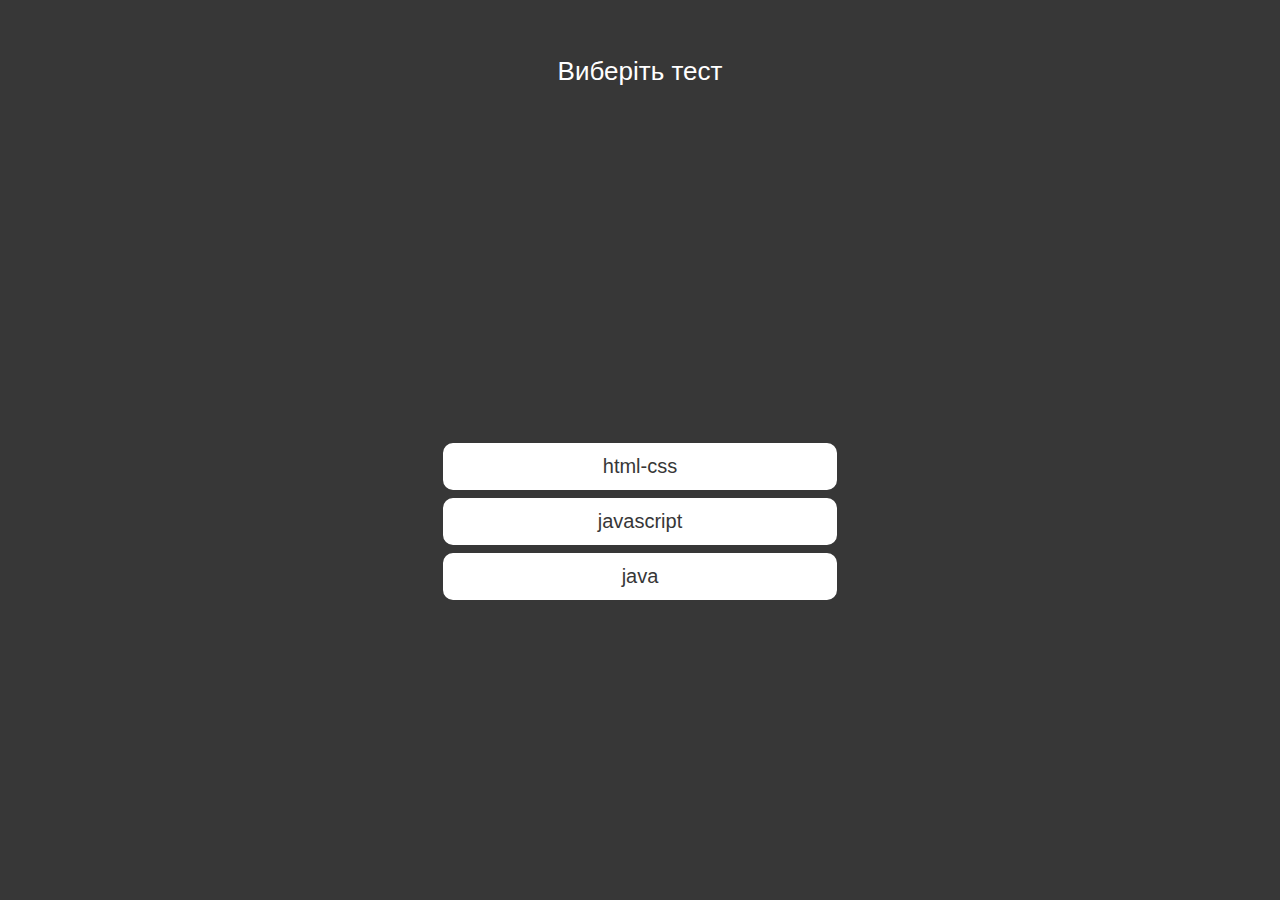
<file: index.html>
<!DOCTYPE html>
<html lang="ua">
  <head>
    <meta charset="UTF-8" />
    <meta http-equiv="X-UA-Compatible" content="IE=edge" />
    <meta name="viewport" content="width=device-width, initial-scale=1.0" />
    <title>Виберіть тест</title>
    <!-- <link rel="stylesheet" href="./styles/base.css"> -->
    <!-- <link rel="stylesheet" href="./styles/home.css"> -->
    <link rel="stylesheet" href="./styles/app.css" />
  </head>
  <body>
    <p class="choose-tests-title">Виберіть тест</p>

    <!-- <div style="display: flex; flex-direction: column;"> -->
    <!-- <button class="button button--mimas"><span><a href="./html-quiz.html">HTML-CSS</a></span></button> -->
    <!-- <button class="button button--mimas"><span>Render</span></button>  -->
    <!-- <button class="button button--mimas"><span>Render</span></button> -->
    <!-- </div> -->
    <a href="./html-quiz.html" class="button_static">html-css</a>
    <a href="./js-quiz.html" class="button_static">javascript</a>
    <a href="./java-quiz.html" class="button_static">java</a>
  </body>
</html>

<!-- fnjnftgm -->
</file>
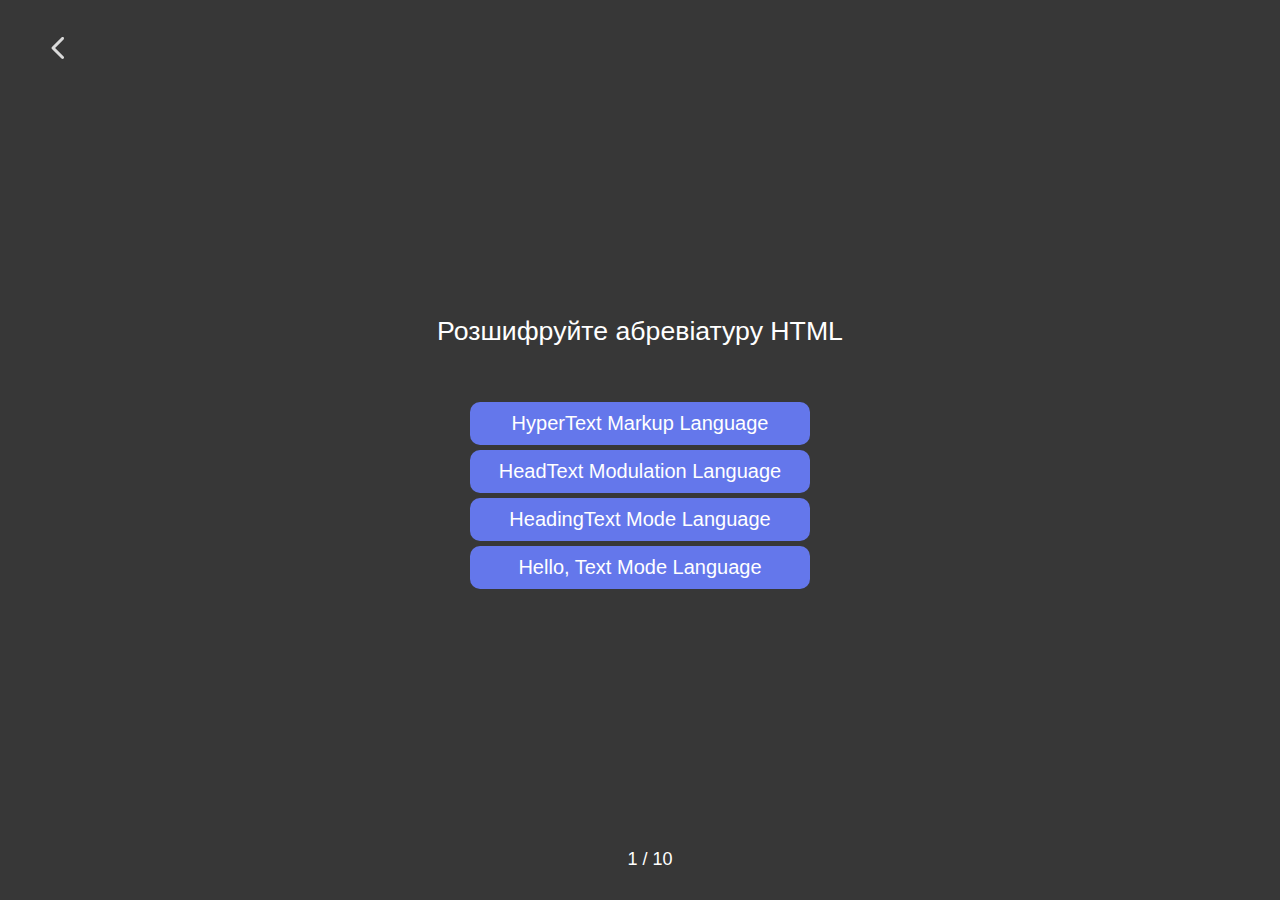
<file: html-quiz.html>
<!DOCTYPE html>
<html>
  <head>
    <title>Quiz</title>
    <meta charset="utf-8" />
    <link rel="stylesheet" type="text/css" href="styles/app.css" />
    <meta
      name="viewport"
      content="width=device-width, initial-scale=1.0, maximum-scale=1.0, user-scalable=0"
    />
    <meta name="apple-mobile-web-app-capable" content="yes" />
    <meta name="mobile-web-app-capable" content="yes" />
    <meta name="HandheldFriendly" content="true" />
  </head>
  <body>
    <div class="wrapper">
      <a href="index.html" class="arrow-back"><img src="./images/arrow_left_disabled.svg" alt=""></a>
      <main class="main">
        <div class="quiz__head">
          <div class="head__content" id="head">
            Lorem ipsum dolor sit amet consectetur adipisicing elit. Ut ducimus
            odit accusamus, illum quas magni provident odio praesentium commodi
            sint, porro harum, minus cupiditate architecto culpa aut ex dolore
            officia.
          </div>
        </div>
      
        <div class="quiz__body">
          <div class="buttons">
            <div class="buttons__content" id="buttons">
              <button class="button">Default button</button><br />
              <button class="button button_wrong">Wrong answer</button><br />
              <button class="button button_correct">Correct answer</button
              ><br />
              <button class="button button_passive">Unclicked button</button
              ><br />
            </div>
          </div>

          <div class="quiz__footer">
            <div class="footer__content" id="pages">0 / 0</div>
          </div>
        </div>
      </main>
    </div>
    <script type="text/javascript" src="scripts/html-app.js"></script>
  </body>
</html>
</file>
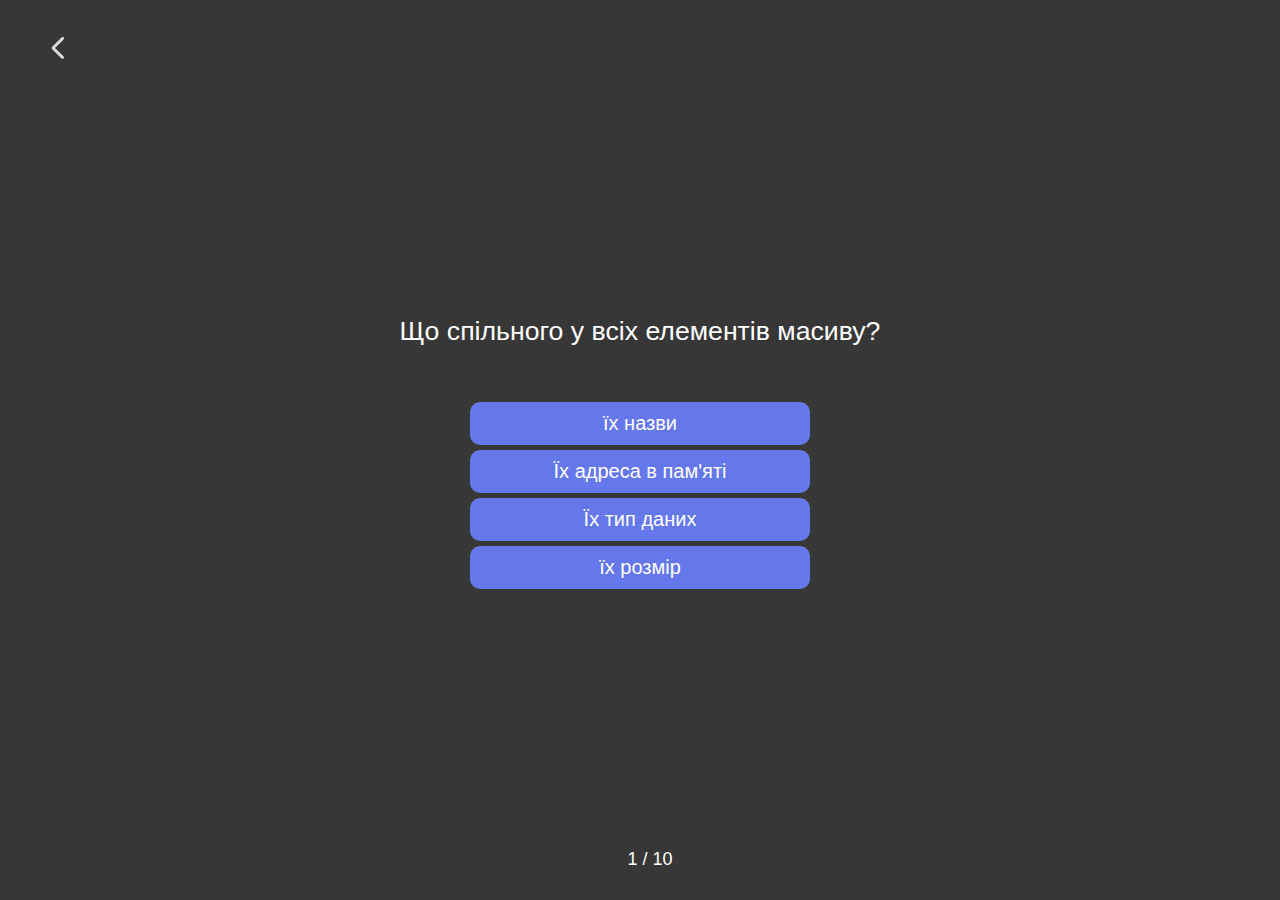
<file: java-quiz.html>
<!DOCTYPE html>
<html>
  <head>
    <title>Quiz</title>
    <meta charset="utf-8" />
    <link rel="stylesheet" type="text/css" href="styles/app.css" />
    <meta
      name="viewport"
      content="width=device-width, initial-scale=1.0, maximum-scale=1.0, user-scalable=0"
    />
    <meta name="apple-mobile-web-app-capable" content="yes" />
    <meta name="mobile-web-app-capable" content="yes" />
    <meta name="HandheldFriendly" content="true" />
  </head>
  <body>
    <div class="wrapper">
      <a href="index.html" class="arrow-back"
        ><img src="./images/arrow_left_disabled.svg" alt=""
      /></a>
      <main class="main">
        <div class="quiz__head">
          <div class="head__content" id="head">
            Lorem ipsum dolor sit amet consectetur adipisicing elit. Ut ducimus
            odit accusamus, illum quas magni provident odio praesentium commodi
            sint, porro harum, minus cupiditate architecto culpa aut ex dolore
            officia.
          </div>
        </div>
        <div class="quiz__body">
          <div class="buttons">
            <div class="buttons__content" id="buttons">
              <button class="button">Default button</button><br />
              <button class="button button_wrong">Wrong answer</button><br />
              <button class="button button_correct">Correct answer</button
              ><br />
              <button class="button button_passive">Unclicked button</button
              ><br />
            </div>
          </div>

          <div class="quiz__footer">
            <div class="footer__content" id="pages">0 / 0</div>
          </div>
        </div>
      </main>
    </div>
    <script type="text/javascript" src="scripts/java-app.js"></script>
  </body>
</html>
</file>
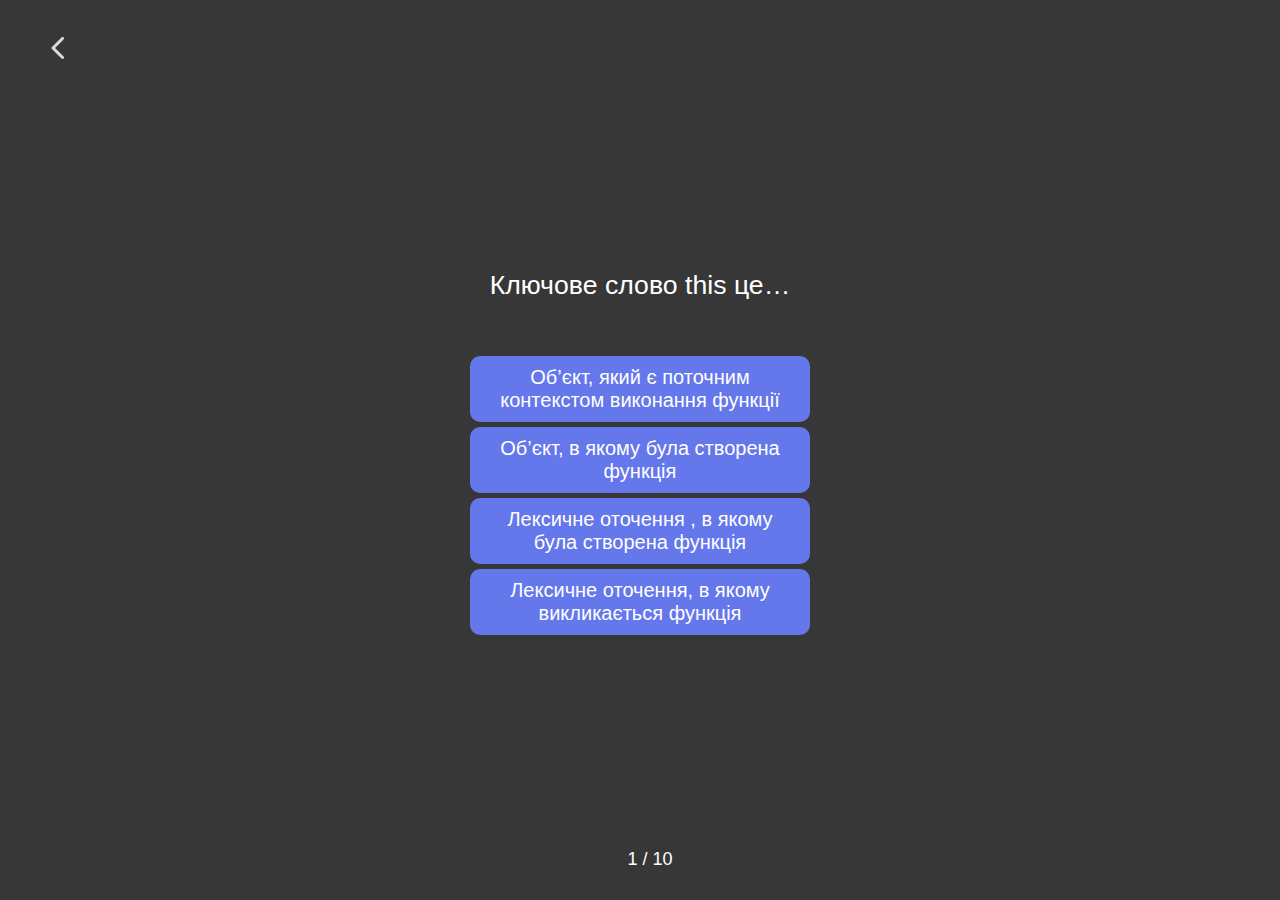
<file: js-quiz.html>
<!DOCTYPE html>
<html>
  <head>
    <title>Quiz</title>
    <meta charset="utf-8" />
    <link rel="stylesheet" type="text/css" href="styles/app.css" />
    <meta
      name="viewport"
      content="width=device-width, initial-scale=1.0, maximum-scale=1.0, user-scalable=0"
    />
    <meta name="apple-mobile-web-app-capable" content="yes" />
    <meta name="mobile-web-app-capable" content="yes" />
    <meta name="HandheldFriendly" content="true" />
  </head>
  <body>
    <div class="wrapper">
      <a href="index.html" class="arrow-back"
        ><img src="./images/arrow_left_disabled.svg" alt=""
      /></a>
      <main class="main">
        <div class="quiz__head">
          <div class="head__content" id="head">
            Lorem ipsum dolor sit amet consectetur adipisicing elit. Ut ducimus
            odit accusamus, illum quas magni provident odio praesentium commodi
            sint, porro harum, minus cupiditate architecto culpa aut ex dolore
            officia.
          </div>
        </div>
        <div class="quiz__body">
          <div class="buttons">
            <div class="buttons__content" id="buttons">
              <button class="button">Default button</button><br />
              <button class="button button_wrong">Wrong answer</button><br />
              <button class="button button_correct">Correct answer</button
              ><br />
              <button class="button button_passive">Unclicked button</button
              ><br />
            </div>
          </div>

          <div class="quiz__footer">
            <div class="footer__content" id="pages">0 / 0</div>
          </div>
        </div>
      </main>
    </div>
    <script type="text/javascript" src="scripts/js-app.js"></script>
  </body>
</html>
</file>
<file: styles/base.css>
*,
*::after,
*::before {
	box-sizing: border-box;
}

:root {
	font-size: 18px;
}

body {
	margin: 0;
	--color-text: #111;
	--color-number: #999;
	--color-bg: #fff;
	--color-link: #1352d1;
	--color-link-hover: #111;
	color: var(--color-text);
	background-color: var(--color-bg);
	font-family: tenon, sans-serif;
	-webkit-font-smoothing: antialiased;
	-moz-osx-font-smoothing: grayscale;
}

/* Page Loader */
.js .loading::before,
.js .loading::after {
	content: '';
	position: fixed;
	z-index: 1000;
}

.js .loading::before {
	top: 0;
	left: 0;
	width: 100%;
	height: 100%;
	background: var(--color-bg);
}

.js .loading::after {
	top: 50%;
	left: 50%;
	width: 60px;
	height: 60px;
	margin: -30px 0 0 -30px;
	border-radius: 50%;
	opacity: 0.4;
	background: var(--color-link);
	animation: loaderAnim 0.7s linear infinite alternate forwards;
}

@keyframes loaderAnim {
	to {
		opacity: 1;
		transform: scale3d(0.5, 0.5, 1);
	}
}

a {
	text-decoration: none;
	color: var(--color-link);
	outline: none;
}

a:hover {
	color: var(--color-link-hover);
	outline: none;
}

/* https://developer.mozilla.org/en-US/docs/Web/CSS/:focus-visible */
a:focus,
button:focus {
	/* Provide a fallback style for browsers
	 that don't support :focus-visible */
	outline: none;
}

a:focus:not(:focus-visible),
button:focus:not(:focus-visible) {
	/* Remove the focus indicator on mouse-focus for browsers
	 that do support :focus-visible */
}

a:focus-visible,
button:focus-visible {
	/* Draw a very noticeable focus style for
	 keyboard-focus on browsers that do support
	 :focus-visible */
	outline: 2px solid #443ffc;
	outline-offset: 3px;
}

a:focus-visible {
	background: none;
}

.frame {
	padding: 3rem 5vw 6rem;
	text-align: center;
	position: relative;
	z-index: 1000;
}

.frame__title {
	font-size: 1.525rem;
	margin: 0 0 1rem;
	font-weight: normal;
	cursor: default;
}

.frame__tagline {
	color: #999;
	max-width: 320px;
	margin: 1rem auto;
}

.frame__related h3 {
	margin: 0;
	padding-top: 1rem;
	font-size: 1rem;
}

.frame__related p {
	margin: 0.5rem 0;
}

.frame__links {
	display: flex;
	align-items: center;
	justify-content: center;
}

.frame__links a:not(:last-child) {
	margin-right: 2rem;
}

.github {
	width: 24px;
	height: 24px;
}

.related {
	text-align: center;
	padding: 4rem 1rem;
	min-height: 40vh;
}

.content {
	display: grid;
	width: 100%;
	margin: 0 auto;
	padding: 10vh 25px;
	max-width: 1300px;
	grid-template-columns: repeat(auto-fill, minmax(300px, 1fr));
	grid-auto-rows: 200px;
	grid-gap: 4rem;
	grid-row-gap: 6rem;
	justify-content: center;
	list-style: none;
}

.content__item {
	width: 100%;
	height: 100%;
	margin: 0;
	padding: 0;
	counter-increment: itemcounter;
	display: flex;
	flex-direction: column;
	align-items: center;
	justify-content: center;
	position: relative;
	z-index: 1;
	pointer-events: none;
}

.content__item::before {
	color: var(--color-number);
	position: absolute;
	top: 0;
	left: 0;
	content: counters(itemcounter, ".", decimal-leading-zero);
}

.button {
	pointer-events: auto;
	cursor: pointer;
	background: #e7e7e7;
	border: none;
	padding: 1.5rem 3rem;
	margin: 0;
	font-family: inherit;
	font-size: inherit;
	position: relative;
	display: inline-block;
}

.button::before,
.button::after {
	position: absolute;
	top: 0;
	left: 0;
	width: 100%;
	height: 100%;
}

.button--pan {
	font-family: aktiv-grotesk-extended, sans-serif;
	font-weight: 700;
	border: 2px solid #000;
	border-radius: 3rem;
	overflow: hidden;
	color: #fff;
}

.button--pan span {
	position: relative;
	mix-blend-mode: difference;
}

.button--pan::before {
	content: '';
	background: #000;
	transition: transform 0.3s cubic-bezier(0.7, 0, 0.2, 1);
}

.button--pan:hover::before {
	transform: translate3d(0,-100%,0);
}

.button--hyperion {
	font-family: input-mono-narrow, monospace;
	font-weight: 500;
	padding: 1rem 1.5rem;
	border: 1px solid #000;
    background-color: none;
	overflow: hidden;
	color: #fff;
    top: -50px;
    left: 50%;
    transform: translate(-50%, 0);
}

.button--hyperion span {
    background-color: none;
	display: block;
	position: relative;
}

.button--hyperion > span {
	overflow: hidden;
    background-color: none;
}

.button--hyperion > span > span {
	overflow: hidden;
    background-color: none;
	mix-blend-mode: difference;
}

.button--hyperion:hover > span > span {
    
	animation: MoveUpInitial 0.2s forwards, MoveUpEnd 0.2s forwards 0.2s;
}

@keyframes MoveUpInitial {
	to {
		transform: translate3d(0,-105%,0);
	}
}

@keyframes MoveUpEnd {
	from {
		transform: translate3d(0,100%,0);
	}
	to {
		transform: translate3d(0,0,0);
	}
}

.button--hyperion::before {
	content: '';
	background: #000;
	transition: transform 0.3s cubic-bezier(0.7, 0, 0.2, 1);
	transform-origin: 100% 50%;
}

.button--hyperion:hover::before {
	transform: scale3d(0,1,1);
	transform-origin: 0% 50%;
}

.button--mimas {
	list-style: none;
	margin-top: 8px;
	/* max-height: 20px; */
	width: 100%;
	max-width: 340px;
	text-transform: uppercase;
	letter-spacing: 0.05rem;
	font-weight: 700;
	font-size: 0.85rem;
	border-radius: 0.5rem;
	overflow: hidden;
	color: #fff;
	background: #B3B3B3;
	/* background: none; */
	border: #B3B3B3 3px solid;
    top: -30px;
    left: 50%;
    transform: translate(-50%, 0);
}

.button--mimas span {
	position: relative;
	mix-blend-mode: difference;
}

.button--mimas::before {
	content: '';
    background: #fff;
    /* background: none; */
    /* border: #fff 3px solid; */
	width: 120%;
	left: -130%;
	transform: skew(30deg);
	transition: transform 0.4s cubic-bezier(0.3, 1, 0.8, 1);
}

.button--mimas:hover::before {
	transform: translate3d(100%,0,0);
}

.button--atlas {
	font-family: signo, sans-serif;
	font-weight: 500;
}

.button--atlas > span {
	display: inline-block;
}

.button--atlas:hover > span {
	opacity: 0;
}

.marquee {
	position: absolute;
	top: 0;
	left: 0;
	width: 100%;
	overflow: hidden;
	pointer-events: none;
}

.marquee__inner {
	width: fit-content;
	display: flex;
	position: relative;
	--offset: 1rem;
	--move-initial: calc(-25% + var(--offset));
	--move-final: calc(-50% + var(--offset));
	transform: translate3d(var(--move-initial), 0, 0);
	animation: marquee 1s linear infinite;
	animation-play-state: paused;
	opacity: 0;
}

.button--atlas:hover .marquee__inner {
	animation-play-state: running;
	opacity: 1;
	transition-duration: 0.4s;
}

.marquee span {
	text-align: center;
	white-space: nowrap;
	font-style: italic;
	padding: 1.5rem 0.5rem;
}

@keyframes marquee {
	0% {
		transform: translate3d(var(--move-initial), 0, 0);
	}

	100% {
		transform: translate3d(var(--move-final), 0, 0);
	}
}

.button--kari {
	font-family: freight-display-pro, serif;
	font-weight: 900;
	font-size: 1.25rem;
	border-radius: 50%;
	border: 2px solid #000;
}

.button--kari > span {
	display: inline-block;
	transition: opacity 0.1s;
}

.button--kari:hover > span {
	opacity: 0;
}

.button--kari .marquee {
	transform: rotate(-2.75deg);
}

.button--kari:hover .marquee__inner {
	animation-play-state: running;
	opacity: 1;
	transition-duration: 0.6s;
}

.button--pandora {
	background: #000;
	font-weight: 700;
	padding: 0;
	border-radius: 5px;
}

.button--pandora span {
	display: block;
	background: #a7a7a7;
	padding: 1.5rem 2rem;
	border: 1px solid #000;
	border-radius: 5px;
	transform: translate3d(-4px, -4px, 0);
	transition: transform 0.3s cubic-bezier(0.7, 0, 0.2, 1);
}

.button--pandora:hover span {
	transform: translate3d(-8px, -8px, 0);
}

.button--janus {
	font-family: freight-display-pro, serif;
	font-weight: 900;
	width: 175px;
	height: 120px;
	color: #fff;
	background: none;
}

.button--janus::before {
	content: '';
	background: #e6e6e6;
	-webkit-clip-path: path("M154.5,88.5 C131,113.5 62.5,110 30,89.5 C-2.5,69 -3.5,42 4.5,25.5 C12.5,9 33.5,-6 85,3.5 C136.5,13 178,63.5 154.5,88.5 Z");
	clip-path: path("M154.5,88.5 C131,113.5 62.5,110 30,89.5 C-2.5,69 -3.5,42 4.5,25.5 C12.5,9 33.5,-6 85,3.5 C136.5,13 178,63.5 154.5,88.5 Z");
	transition: clip-path 0.5s cubic-bezier(0.585, 2.5, 0.645, 0.55), -webkit-clip-path 0.5s cubic-bezier(0.585, 2.5, 0.645, 0.55), background 0.5s ease;
}

.button--janus:hover::before {
	background: #000;
	-webkit-clip-path: path("M143,77 C117,96 74,100.5 45.5,91.5 C17,82.5 -10.5,57 5.5,31.5 C21.5,6 79,-5.5 130.5,4 C182,13.5 169,58 143,77 Z");
	clip-path: path("M143,77 C117,96 74,100.5 45.5,91.5 C17,82.5 -10.5,57 5.5,31.5 C21.5,6 79,-5.5 130.5,4 C182,13.5 169,58 143,77 Z");
}

.button--janus::after {
	content: '';
	height: 86%;
	width: 97%;
	top: 5%;
	border-radius: 58% 42% 55% 45% / 56% 45% 55% 44%;
	border: 1px solid #000;
	transform: rotate(-20deg);
	z-index: -1;
	transition: transform 0.5s cubic-bezier(0.585, 2.5, 0.645, 0.55);
}

.button--janus:hover::after {
	transform: translate3d(0,-5px,0);
}

.button--janus span {
	display: block;
	transition: transform 0.3s ease;
	mix-blend-mode: difference;
}

.button--janus:hover span {
	transform: translate3d(0,-10px,0);
}

.button--anthe {
	font-family: bely-display, sans-serif;
	color: #fff;
	background: none;
}

.button--anthe::before {
	content: '';
	background: #000;
	-webkit-clip-path: polygon(0% 0%, 100% 0, 100% 50%, 100% 100%, 0% 100%);
	clip-path: polygon(0% 0%, 100% 0, 100% 50%, 100% 100%, 0% 100%);
	transition: clip-path 0.4s cubic-bezier(0.2, 1, 0.8, 1), -webkit-clip-path 0.4s cubic-bezier(0.2, 1, 0.8, 1);
}

.button--anthe:hover::before {
	background: #000;
	-webkit-clip-path: polygon(0% 0%, 75% 0%, 100% 50%, 75% 100%, 0% 100%);
	clip-path: polygon(0% 0%, 75% 0%, 100% 50%, 75% 100%, 0% 100%);
}

.button--anthe span {
	display: block;
	mix-blend-mode: difference;
	transition: transform 0.4s cubic-bezier(0.2, 1, 0.8, 1);
}

.button--anthe:hover span {
	transform: translate3d(-10px,0,0);
}

.button--pallene {
	font-family: aktiv-grotesk-extended, sans-serif;
	font-weight: 700;
	border-radius: 0.5rem;
	border: 2px solid #000;
	box-shadow: inset 0 0 0 0px #000;
	transition: border-radius 0.3s, box-shadow 0.3s, color 0.3s;
	transition-timing-function: cubic-bezier(0.7, 0, 0.2, 1);
}

.button--pallene:hover {
	color: #e7e7e7;
	border-radius: 50%;
	box-shadow: inset 0 0 0 40px #000;
	transition-delay: 0s, 0s, 0.2s;
}

.button--telesto {
	overflow: hidden;
	font-family: obvia, sans-serif;
	font-weight: 800;
	font-style: italic;
	font-size: 1.15rem;
	color: #fff;
}

.button--telesto span {
	display: block;
	position: relative;
	z-index: 1;
}

.button--telesto > span {
	overflow: hidden;
	mix-blend-mode: difference;
}

.button--telesto:hover > span > span {
	animation: MoveRightInitial 0.1s forwards, MoveRightEnd 0.3s forwards 0.2s;
}

@keyframes MoveRightInitial {
	to {
		transform: translate3d(105%,0,0);
	}
}

@keyframes MoveRightEnd {
	from {
		transform: translate3d(-100%,0,0);
	}
	to {
		transform: translate3d(0,0,0);
	}
}

.button--telesto::before,
.button--telesto::after {
	content: '';
	background: #000;
}

.button--telesto::before {
	width: 135%;
	-webkit-clip-path: polygon(75% 0%, 100% 50%, 75% 100%, 0% 100%, 0% 0%);
	clip-path: polygon(75% 0%, 100% 50%, 75% 100%, 0% 100%, 0% 0%);
	transform: translate3d(-100%,0,0);
}

.button--telesto:hover::before {
	transform: translate3d(0,0,0);
	transition: transform 0.3s cubic-bezier(0.7, 0, 0.2, 1);
}

.button--telesto::after {
	width: 105%;
	transform: translate3d(100%,0,0);
	transition: transform 0.3s cubic-bezier(0.7, 0, 0.2, 1);
}

.button--telesto:hover::after {
	transform: translate3d(0,0,0);
	transition: transform 0.01s 0.3s cubic-bezier(0.7, 0, 0.2, 1);
}

.button--calypso {
	overflow: hidden;
	font-family: freight-display-pro, serif;
	font-size: 1.15rem;
	border-radius: 0.85rem;
	color: #fff;
}

.button--calypso span {
	display: block;
	position: relative;
	mix-blend-mode: difference;
	z-index: 10;
}

.button--calypso:hover span {
	animation: MoveScaleUpInitial 0.3s forwards, MoveScaleUpEnd 0.3s forwards 0.3s;
}

@keyframes MoveScaleUpInitial {
	to {
		transform: translate3d(0,-105%,0) scale3d(1,2,1);
		opacity: 0;
	}
}

@keyframes MoveScaleUpEnd {
	from {
		transform: translate3d(0,100%,0) scale3d(1,2,1);
		opacity: 0;
	}
	to {
		transform: translate3d(0,0,0);
		opacity: 1;
	}
}

.button--calypso::before {
	content: '';
	background: #000;
	width: 120%;
	height: 0;
	padding-bottom: 120%;
	top: -110%;
	left: -10%;
	border-radius: 50%;
	transform: translate3d(0,68%,0) scale3d(0,0,0);
}

.button--calypso:hover::before {
	transform: translate3d(0,0,0) scale3d(1,1,1);
	transition: transform 0.4s cubic-bezier(0.1, 0, 0.3, 1);
}

.button--calypso::after {
	content: '';
	background: #000;
	transform: translate3d(0,-100%,0);
	transition: transform 0.4s cubic-bezier(0.1, 0, 0.3, 1);
}

.button--calypso:hover::after {
	transform: translate3d(0,0,0);
	transition-duration: 0.05s;
	transition-delay: 0.4s;
	transition-timing-function: linear;
}

.button--skoll {
	overflow: hidden;
	border-radius: 50%;
	color: #fff;
	width: 100px;
	height: 100px;
	padding: 0;
	font-weight: 500;
}

.button--skoll span {
	display: block;
	position: relative;
}

.button--skoll > span {
	overflow: hidden;
	mix-blend-mode: difference;
}

.button--skoll:hover > span > span {
	animation: MoveUpInitial 0.2s forwards, MoveUpEnd 0.2s forwards 0.2s;
}

.button--skoll::before {
	content: '';
	background: #000;
	width: 100%;
	height: 0;
	padding-bottom: 100%;
	border-radius: 50%;
	transform: translate3d(0,0,0);
	transition: transform 0.3s;
	transition-timing-function: cubic-bezier(0.7, 0, 0.2, 1);
}

.button--skoll:hover::before {
	transform: translate3d(0,100%,0);
}

.button--greip {
	overflow: hidden;
	color: #fff;
	font-family: input-mono-narrow, monospace;
	font-weight: 500;
	padding: 1rem 2rem;
}

.button--greip span {
	display: block;
	position: relative;
}

.button--greip > span {
	overflow: hidden;
	mix-blend-mode: difference;
}

.button--greip:hover > span > span {
	animation: MoveUpInitial 0.2s forwards, MoveUpEnd 0.2s forwards 0.2s;
}

.button--greip::before {
	content: '';
	background: #000;
	width: 100%;
	height: 100%;
	transform-origin: 50% 100%;
	-webkit-clip-path: polygon(0 0, 100% 0, 100% 100%, 0% 100%);
	clip-path: polygon(0 0, 100% 0, 100% 100%, 0% 100%);
	transition: clip-path 0.2s, -webkit-clip-path 0.2s;
	transition-timing-function: cubic-bezier(0.7, 0, 0.2, 1);
}

.button--greip:hover::before {
	transition-duration: 0.3s;
	-webkit-clip-path: polygon(0 0, 100% 0, 0 0, 0% 100%);
	clip-path: polygon(0 0, 100% 0, 0 0, 0% 100%);
}

.button--dione {
	background: none;
	font-family: obvia, sans-serif;
	font-weight: 700;
	font-style: italic;
	padding: 1.5rem 3rem;
    position: relative;
    top: -50px;
    left: 50%;
    transform: translate(-50%, 0);
    /* text-align: center; */
}

.button--dione span {
	display: inline-block;
	position: relative;
	color: #fff;
}

.button--dione::before {
	content: '';
	/* background: #000; */
   border: solid 2px #fff;
	transition: transform 0.3s cubic-bezier(0.2,1,0.7,1);
}

.button--dione:hover::before {
	transform: scale3d(0.9, 0.8, 1);
}

.button--dione::after {
	content: '';
	border: 2px solid #fff;
	transition: transform 0.3s cubic-bezier(0.2,1,0.7,1);
	border-radius: 0px;
	transform: scale3d(0.85, 0.65, 1);
}

.button--dione:hover::after {
	transform: scale3d(1,1,1);
}

.button--helene {
	border-radius: 7px;
	border: 1px solid #000;
	font-family: chapman-extended, sans-serif;
	font-weight: 900;
	font-style: normal;
	text-transform: uppercase;
	font-size: 0.85rem;
	padding: 0 3rem;
	height: 4rem;
}

.button--helene::before {
	content: '';
	top: 10px;
	left: 10px;
	width: calc(100% - 20px);
	height: calc(100% - 20px);
	background: rgba(0,0,0,0.5);
	filter: blur(7px);
	border-radius: 7px;
	z-index: -1;
	transform: translate3d(0,15px,0);
	transition: transform 0.45s;
}

.button--helene:hover::before {
	transform: translate3d(0,0,0);
}

.button--helene span {
	display: block;
}

.button--helene > span {
	height: 100%;
	overflow: hidden;
	line-height: 4rem;
}

.button--helene:hover > span > span {
	animation: slotMachine 0.15s ease-out forwards 3;
}

@keyframes slotMachine {
	50% {
		transform: translate3d(0,100%,0);
		opacity: 0;
	}
	51% {
		transform: translate3d(0,-100%,0);
		opacity: 0;
	}
	100% {
		transform: translate3d(0,0,0);
		opacity: 1;
	}
}

.button--rhea {
	font-family: freight-display-pro, serif;
	font-weight: 900;
	font-style: normal;
	width: 180px;
	height: 180px;
	color: #000;
	background: none;
}

.button--rhea::before {
	content: '';
	z-index: -1;
	background: #e7e7e7;
	-webkit-clip-path: polygon(20% 30%, 0 30%, 0 50%, 0 70%, 20% 70%, 50% 70%, 80% 70%, 100% 70%, 100% 50%, 100% 30%, 80% 30%, 50% 30%);
	clip-path: polygon(20% 30%, 0 30%, 0 50%, 0 70%, 20% 70%, 50% 70%, 80% 70%, 100% 70%, 100% 50%, 100% 30%, 80% 30%, 50% 30%);
	transition: clip-path 0.4s cubic-bezier(0.3, 1, 0.2, 1), -webkit-clip-path 0.4s cubic-bezier(0.3, 1, 0.2, 1), transform 0.4s cubic-bezier(0.3, 1, 0.2, 1), background 0.4s ease;
}

.button--rhea:hover::before {
	background: #000;
	transform: scale3d(0.7,0.7,1);
	-webkit-clip-path: polygon(30% 10%, 10% 30%, 30% 50%, 10% 70%, 30% 90%, 50% 70%, 70% 90%, 90% 70%, 70% 50%, 90% 30%, 70% 10%, 50% 30%);
	clip-path: polygon(30% 10%, 10% 30%, 30% 50%, 10% 70%, 30% 90%, 50% 70%, 70% 90%, 90% 70%, 70% 50%, 90% 30%, 70% 10%, 50% 30%);
}

.button--rhea span {
	display: block;
	transition: transform 0.4s cubic-bezier(0.3, 1, 0.2, 1), opacity 0.05s;
}

.button--rhea:hover span {
	transform: scale3d(0.1,0.1,1);
	opacity: 0;
	transition-delay: 0s, 0.35s;
}

.button--narvi {
	font-weight: bold;
	background: none;
}

.button--narvi::before {
	content: '';
	z-index: -1;
	background: #e7e7e7;
	-webkit-clip-path: polygon(0% 0%, 100% 0%, 100% 70%, 85% 70%, 80% 70%, 75% 70%, 0 70%);
	clip-path: polygon(0% 0%, 100% 0%, 100% 70%, 85% 70%, 80% 70%, 75% 70%, 0 70%);
	transition: clip-path 0.3s cubic-bezier(0.7, 0, 0.2, 1), -webkit-clip-path 0.3s cubic-bezier(0.7, 0, 0.2, 1), transform 0.3s ease;
}

.button--narvi:hover::before {
	transform: translate3d(0,-10px,0);
	-webkit-clip-path: polygon(0% 0%, 100% 0%, 100% 70%, 85% 70%, 86% 100%, 75% 70%, 0 70%);
	clip-path: polygon(0% 0%, 100% 0%, 100% 70%, 85% 70%, 86% 100%, 75% 70%, 0 70%);
}

.button--narvi span {
	display: block;
	position: relative;
}

.button--narvi > span {
	transition: transform 0.3s;
	transform: translate3d(0,-0.556rem,0);
	z-index: 1;
	overflow: hidden;
}

.button--narvi:hover > span {
	transform: translate3d(0,-1.111rem,0);
}

.button--narvi:hover > span > span {
	animation: MoveUpInitial 0.15s forwards, MoveUpEnd 0.15s forwards 0.15s;
}

.button--hati {
	border-radius: 50%;
	overflow: hidden;
	border: 2px solid;
	background: none;
	font-family: aktiv-grotesk-extended, sans-serif;
	font-weight: 900;
	font-style: italic;
}

.button--hati:hover {
	background: none;
}

.button--hati::before {
	animation: rotateIt 10s linear infinite;
	background-image: url([data-uri]);
	content: '';
	width: 300%;
	height: 300%;
	top: -100%;
	left: -100%;
	z-index: -1;
	opacity: 0;
	transform-origin: 50% 50%;
	transition: opacity 0.3s;
}

@keyframes rotateIt {
  to {
	transform: rotate(-360deg);
  }
}

.button--hati:hover::before {
	opacity: 0.7;
}

.button--hati span {
	display: block;
	position: relative;
	z-index: 1;
}

.button--bestia {
	font-family: freight-display-pro, serif;
	font-size: 1.15rem;
	color: #fff;
	background: none;
	padding: 0;
}

.button--bestia .button__bg {
	top: 0;
	left: 0;
	position: absolute;
	width: 100%;
	height: 100%;
	background: #e7e7e7;
	border-radius: 0.85rem;
	overflow: hidden;
	transition: transform 0.4s cubic-bezier(0.1, 0, 0.3, 1);
}

.button--bestia:hover .button__bg {
	transform: scale3d(1.2,1.2,1);
}

.button--bestia .button__bg::before,
.button--bestia .button__bg::after {
	content: '';
	position: absolute;
	background: #000;
}

.button--bestia .button__bg::before {
	width: 110%;
	height: 0;
	padding-bottom: 110%;
	top: 50%;
	left: 50%;
	border-radius: 50%;
	transform: translate3d(-50%,-50%,0) scale3d(0,0,1);
}

.button--bestia:hover .button__bg::before {
	transition: transform 0.4s cubic-bezier(0.1, 0, 0.3, 1);
	transform: translate3d(-50%,-50%,0) scale3d(1,1,1);
}

.button--bestia .button__bg::after {
	top: 0;
	left: 0;
	width: 100%;
	height: 100%;
	opacity: 0;
	transition: opacity 0.3s;
}

.button--bestia:hover .button__bg::after {
	opacity: 1;
	transition-duration: 0.01s;
	transition-delay: 0.3s;
}

.button--bestia span {
	display: block;
	position: relative;
	padding: 1.5rem 3rem;
	mix-blend-mode: difference;
}

/* Made with the help of Amelia Bellamy-Royds' article "Perfecting Paths for <textPath>": 
https://oreillymedia.github.io/Using_SVG/extras/ch07-textpaths.html */

.button--surtur {
	padding: 0;
	background: none;
	-webkit-clip-path: circle(40% at 50% 50%);
	clip-path: circle(40% at 50% 50%);
}

.button--surtur:focus-visible {
	background: #443ffc;
}

.textcircle {
	position: relative;
	display: block;
	width: 200px;
}

.textcircle text {
	font-size: 32px;
	text-transform: uppercase;
	fill: #000;
}

.textcircle textPath {
	letter-spacing: 17px; /* Firefox needs this */
}

.button--surtur:hover .textcircle {
	animation: rotateIt 7s linear infinite;
}

.eye {
	position: absolute;
	z-index: 2;
	width: 60px;
	height: 60px;
	top: calc(50% - 30px);
	left: calc(50% - 30px);
}

.eye__outer,
.eye__inner,
.eye__lashes-up,
.eye__lashes-down {
	stroke: #000;
	fill: none;
	stroke-width: 1.5px;
}

.eye__lashes-down {
	opacity: 0;
}

.button--surtur:hover .eye__lashes-up,
.button--surtur:hover .eye__inner,
.button--surtur:hover .eye__iris {
	animation: blinkHide 2s step-end infinite;
}

.button--surtur:hover .eye__lashes-down {
	animation: blinkShow 2s step-end infinite;
}

@keyframes blinkHide {
	0% {
		opacity: 0;
	}
	10% {
		opacity: 1;
	}
}

@keyframes blinkShow {
	0% {
		opacity: 1;
	}
	10% {
		opacity: 0;
	}
}

.button--fenrir {
	background: none;
	padding: 0;
	-webkit-clip-path: circle(50% at 50% 50%);
	clip-path: circle(50% at 50% 50%);
	width: 120px;
	height: 120px;
	font-family: aktiv-grotesk-extended, sans-serif;
	font-weight: 700;
	text-transform: uppercase;
	font-size: 0.85rem;
}

.progress {
	position: absolute;
	width: 80px;
	height: 80px;
	top: calc(50% - 40px);
	left: calc(50% - 40px);
	transition: transform 0.4s cubic-bezier(0.7, 0, 0.3, 1);
}

.button--fenrir:hover .progress {
	transform: scale3d(1.2, 1.2, 1);
}

.progress__circle,
.progress__path {
	fill: none;
	stroke: #f0f0f0;
	stroke-width: 1px;
}

.button--fenrir:focus-visible .progress__circle {
	fill: rgba(252,196,63,0.4);
}

.progress__path {
	stroke: #a6a6a6;
	stroke-dasharray: 1;
	stroke-dashoffset: 1;
	transition: stroke-dashoffset 0.4s cubic-bezier(0.7, 0, 0.3, 1);
}

.button--fenrir:hover .progress__path {
	stroke-dashoffset: 0;
}


@media screen and (min-width: 53em) {
	.frame {
		text-align: left;
		z-index: 100;
		display: grid;
		align-content: space-between;
		width: 100%;
		max-width: none;
		padding: 3rem 3.5rem;
		pointer-events: none;
		grid-template-columns: 50% 50%;
		grid-template-rows: auto auto auto;
		grid-template-areas: 'title links'
			'... ...'
			'author ...';
	}

	.frame__title-wrap {
		grid-area: title;
	}

	.frame__title {
		margin: 0;
	}

	.frame__tagline {
		position: relative;
		margin-left: 0;
	}

	.frame__links {
		grid-area: links;
		padding: 0;
		justify-self: end;
		align-self: start;
		justify-content: start;
	}

	.frame__author {
		grid-area: author;
	}

	.frame a {
		pointer-events: auto;
	}
}
</file>
<file: styles/home.css>
/* body, html
{
	width: 100%;
	height: 100%;
	margin: 0;
	padding: 0;
	font-size: 16px;
	font-family: helvetica, arial;
	background: #f6f6f6;
	color: #111;
}

.wrapper
{
	width: 100%;
}

.quiz-frame
{
	border: 0;
	box-shadow: 0 0 10px rgba(0,0,0,0.5);
	margin: 20px;
} */


.choose-tests-title{
	color: black;
	font-size: 26px;
	text-align: center;
	padding-top: 30px;
	padding-bottom: 330px;
}
</file>
<file: styles/app.css>
body, html
{
	background-color: #373737;
	width: 100%;
	height: 100%;
	margin: 0;
	padding: 0;
	font-family: helvetica, arial;
	/* background: #f9f9f9; */
	color: #fff;
	overflow: hidden;
	font-size: 16px;

}

.wrapper
{
	width: 100%;
	height: 100%;
	display: table;
}

.main
{
	display: table-cell;
	vertical-align: middle;
	text-align: center;
}

.arrow-back{	
	position: absolute;
	top: 4%;
	left: 4%;
}



.quiz-frame
{
	border: 1px solid black;
	/* box-shadow: 0 0 10px rgba(0,0,0,0.5); */
}

.quiz__head
{
	font-size: 20pt;
	margin: 10px;
	margin-bottom: 50px;
}

.head__content 
{
	padding: 5px;
}

.quiz__body
{
	margin: 10px;
}


.choose-tests-title{
	color: white;
	font-size: 26px;
	text-align: center;
	padding-top: 30px;
	padding-bottom: 330px;
}


.quiz__footer 
{
	position: absolute;
	bottom: 0;
	display: block;
	width: 100%;
}

.footer__content 
{
	/* max-width: 600px; */
	margin-bottom: 30px;
	/* flex-wrap: wrap; */
	font-size: large;
}

.button{
	border: 0;
	margin-top: 20px;
	max-width: 340px;
	border-radius: 10px;
	background: #6477EB;
	color: #fff;
	padding: 10px 25px;
	width: 100%;
	font-size: 15pt;
	display: block;
	margin: 5px auto;
	cursor: pointer;
}

.button_static{
	text-align: center;
	text-decoration: none;
	margin-top: 20px;
	width: 100%;
	max-width: 340px;
	border-radius: 10px;
	background: #fff;
	color:  #373737;
	padding: 10px 25px;
	width: 100%;
	font-size: 15pt;
	display: block;
	margin: 8px auto;
	cursor: pointer;
	border: #fff 2px solid;
	transition: all 0.2s linear ;
}

.button_static:hover{
	background: #373737;
	color:  #fff;
}

.button_wrong 
{
	background: #EB6465;
}

.button_correct
{
	background: #5EB97D;
}

.button_passive
{
	background: #B3B3B3;
}

.alert-box{
	display: none;
}
/* .alert-box _active */
.alert_box_active{
	background-color: #fff;
	max-height: 230px;
	max-width: 250px;
	height: 100%;
	width: 100%;
	border-radius: 15px;
	position: absolute;
	top: 30%;
	left: 30%;
}
.arrow-back{	
	position: absolute;
	top: 4%;
	left: 4%;
}

.stop-herf{
	
	color: #fff;
	list-style: none;
	text-decoration: none;
	font-family: helvetica, arial;
}

.stop-herf-box{
	/* margin-top: 85px; */
	
	/* margin-left: auto; */
	/* margin-right: 10px; */
	padding-top: 10px;
	background-color: #6477EB;
	height: 35px;
	border-radius: 8px;
	width: 100px;
	text-align: center;
}

.exit-herf{
/* padding-top: 5px; */

	color: #fff;
	list-style: none;
	text-decoration: none;
	font-family: helvetica, arial;
}


.exit-gerf-box{
	/* margin-top: 65px; */
	/* margin-left: auto; */
	/* margin-right: 10px; */
	padding-top: 10px;
	background-color: #6477EB;
	height: 35px;
	border-radius: 8px;
	width: 100px;
	text-align: center;
}
@media (max-width: 415px) {
	.button_static{
		max-width: 280px;
		width: 100%;
	}
}

@media (max-width: 360px) {
	.button_static{
		max-width: 235px;
		width: 100%;
	}
}

/* .choose-tests-title */
</file>
